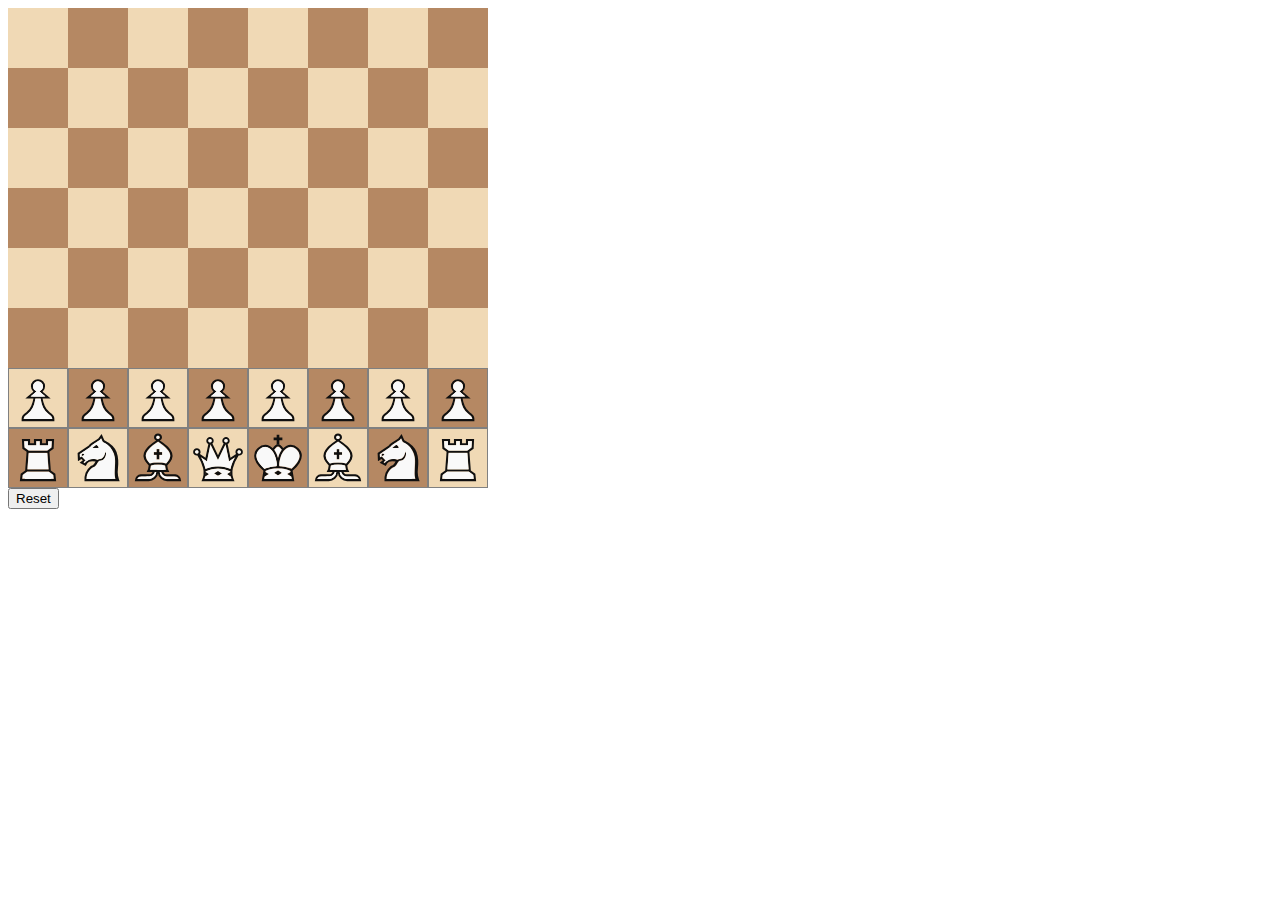
<file: index.html>
<!DOCTYPE html>
<html>
	<head>
		<title>Homemade Chess Game - 2018 xtoni</title>
		<link rel="stylesheet" type="text/css" href="css/styles.css">				
		<script src="https://ajax.googleapis.com/ajax/libs/jquery/3.3.1/jquery.min.js"></script>
  	<script src="js/code.js"></script>
	</head>

	<body>
		<div id="board">
			<h1>TEST BRANCH</h1>
<!--
	<div id="wQ" class="piece"></div>
	<div id="wK" class="piece"></div>
-->
		</div>
		<div id="log"></div>
		<button onclick="setPiecesOnStart()">Reset</button>
	</body>
</html>
</file>
<file: css/styles.css>
/***** SCSS   *****/
#board {
  background: url("../images/board.svg") no-repeat;
  height: 480px;
  width: 480px;
  background-color: lightgrey;
  position: relative; }

#wP {
  background: url("../images/piece/alpha/wP.svg") no-repeat; }

#wR {
  background: url("../images/piece/alpha/wR.svg") no-repeat; }

#wN {
  background: url("../images/piece/alpha/wN.svg") no-repeat; }

#wB {
  background: url("../images/piece/alpha/wB.svg") no-repeat; }

#wQ {
  background: url("../images/piece/alpha/wQ.svg") no-repeat; }

#wK {
  background: url("../images/piece/alpha/wK.svg") no-repeat; }

.piece {
  height: 60px;
  width: 60px;
  background-size: 60px 60px;
  border: 1px solid grey;
  box-sizing: border-box;
  position: absolute; }

/*# sourceMappingURL=styles.css.map */
</file>
